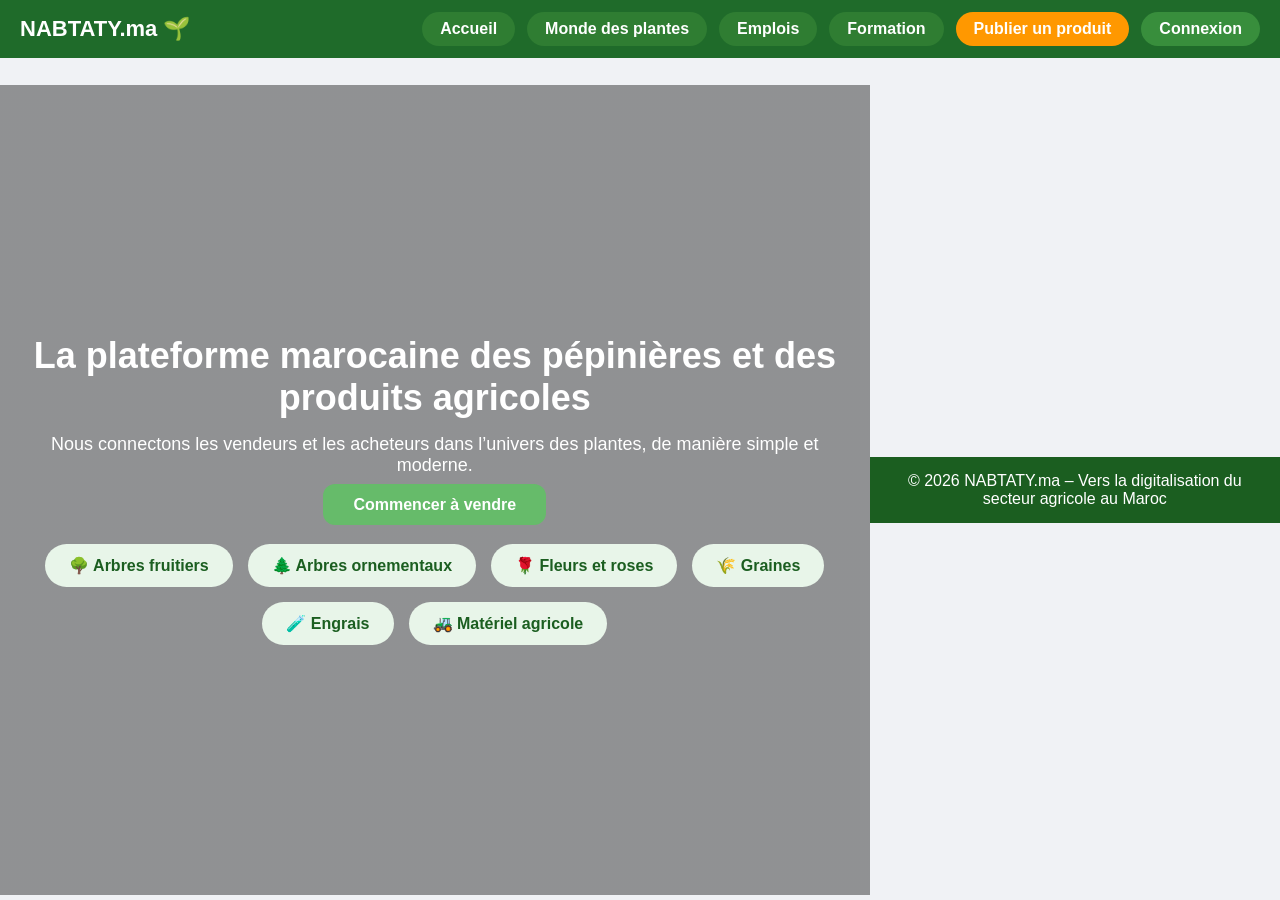
<file: index.html>
<!DOCTYPE html>
<html lang="fr" dir="ltr">
<head>
<meta charset="UTF-8">
<meta name="viewport" content="width=device-width, initial-scale=1.0">
<title>NABTATY.ma – Univers des plantes</title>

<!-- CSS FILE -->
<link rel="stylesheet" href="style.css">
</head>

<body>

<header>
    <div class="navbar">
 <!-- LOGO -->
        <div class="logo">NABTATY.ma 🌱</div>
        <!-- NAVIGATION -->
        <div class="nav-links">
            <a href="#" class="nav-btn">Accueil</a>
            <a href="#" class="nav-btn">Monde des plantes</a>
            <a href="#" class="nav-btn">Emplois</a>
            <a href="#" class="nav-btn">Formation</a>
            <a href="#" class="nav-btn publish-btn">Publier un produit</a>
            <a href="#" class="nav-btn login-btn">Connexion</a>
            
            
            
        </div>

       

    </div>
</header>

<section class="hero">
    <div class="hero-content">
        <h2>La plateforme marocaine des pépinières et des produits agricoles</h2>
        <p>Nous connectons les vendeurs et les acheteurs dans l’univers des plantes, de manière simple et moderne.</p>

        <a href="#" class="cta-btn">Commencer à vendre</a>

        <div class="category-grid">
            <a href="#" class="category-card">🌳 Arbres fruitiers</a>
            <a href="#" class="category-card">🌲 Arbres ornementaux</a>
            <a href="#" class="category-card">🌹 Fleurs et roses</a>
            <a href="#" class="category-card">🌾 Graines</a>
            <a href="#" class="category-card">🧪 Engrais</a>
            <a href="#" class="category-card">🚜 Matériel agricole</a>
        </div>
    </div>
</section>

<footer>
    <p>© 2026 NABTATY.ma – Vers la digitalisation du secteur agricole au Maroc</p>
</footer>

</body>
</html>
</file>
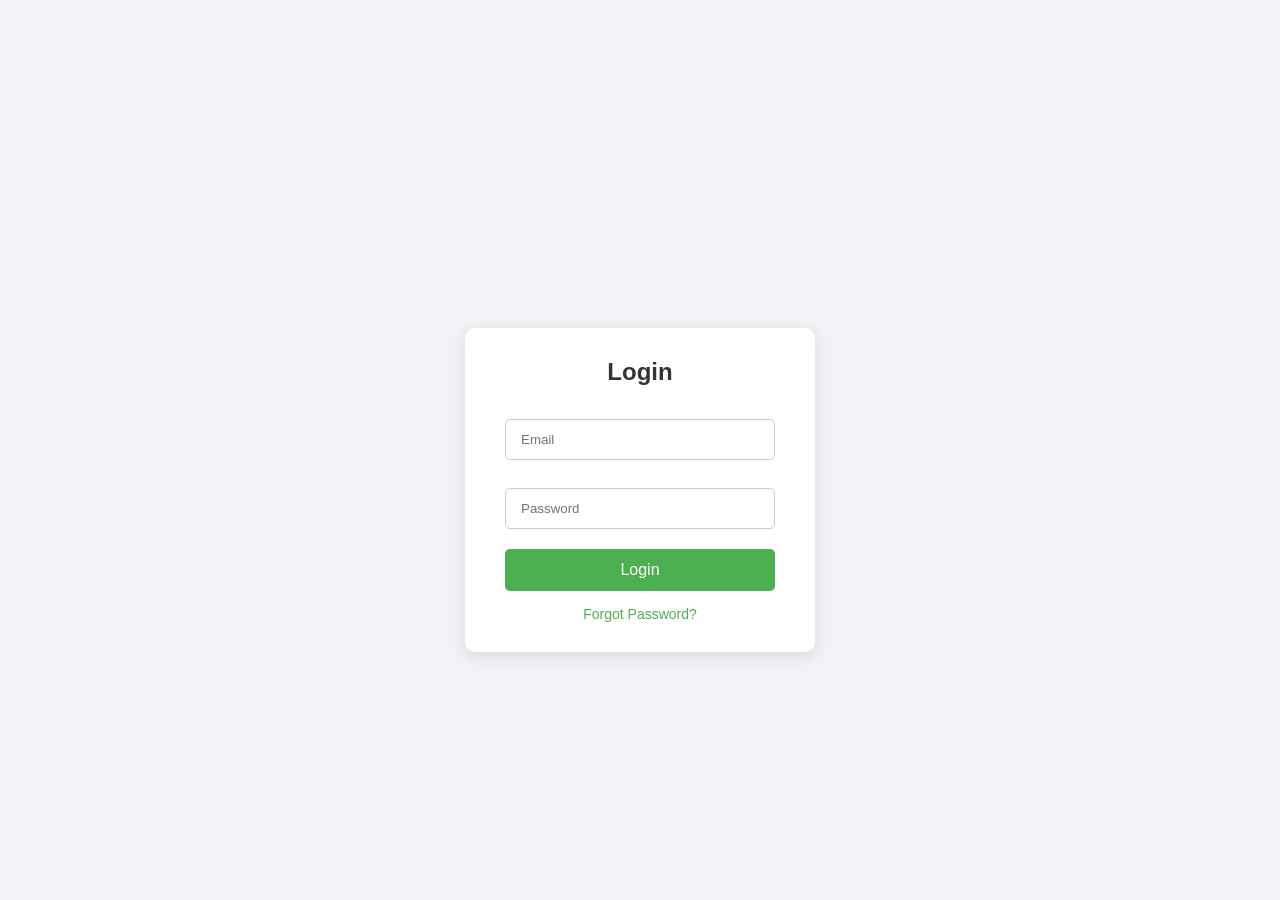
<file: login.html>
<!DOCTYPE html>
<html lang="fr">
<head>
  <meta charset="UTF-8">
  <meta name="viewport" content="width=device-width, initial-scale=1.0">
  <title>Login Page</title>
  <!-- Link to external CSS -->
  <link rel="stylesheet" href="style.css">
</head>
<body>

  <div class="login-container">
    <h2>Login</h2>
    <form>
      <input type="email" placeholder="Email" required>
      <input type="password" placeholder="Password" required>
      <button type="submit">Login</button>
    </form>
    <div class="forgot">
      <a href="#">Forgot Password?</a>
    </div>
  </div>

</body>
</html>
</file>
<file: style.css>
*{
    margin:0;
    padding:0;
    box-sizing:border-box;
    font-family:Tahoma, Arial, sans-serif;
}

body{
    background:#f4f9f4;
    color:#333;
    padding-top:80px;
}

/* NAVBAR */
header{
    background:#1f6b2a;
    position:fixed;
    top:0;
    width:100%;
    z-index:1000;
}

.navbar{
    max-width:1400px;
    margin:auto;
    padding:12px 20px;
    display:flex;
    align-items:center;
    justify-content:space-between;
    gap:15px;
}

/* LOGO */
.logo{
    color:white;
    font-size:22px;
    font-weight:bold;
    white-space:nowrap;
}

/* NAV BUTTONS */
.nav-links{
    display:flex;
    gap:12px;
    align-items:center;
}

.nav-btn{
    background:#2f7d32;
    color:white;
    text-decoration:none;
    padding:8px 18px;
    border-radius:999px;
    font-weight:bold;
    white-space:nowrap;
    transition:
        transform .25s ease,
        box-shadow .25s ease,
        background-color .25s ease;
}

.nav-btn:hover{
    background:#3fa047;
    transform:translateY(-4px) scale(1.05);
    box-shadow:0 10px 20px rgba(0,0,0,.25);
}

/* SPECIAL BUTTONS */
.publish-btn{
    background:#ff9800;
}

.publish-btn:hover{
    background:#fb8c00;
    transform:translateY(-4px) scale(1.08);
    box-shadow:0 12px 24px rgba(255,152,0,.5);
}

.login-btn{
    background:#388e3c;
}

/* HERO */
.hero{
    min-height:90vh;
    background:
    linear-gradient(rgba(0,0,0,.4),rgba(0,0,0,.4)),
    url("https://images.unsplash.com/photo-1501004318641-b39e6451bec6") center/cover;
    display:flex;
    justify-content:center;
    align-items:center;
    text-align:center;
    color:white;
    padding:40px 20px;
}

.hero-content h2{
    font-size:36px;
    margin-bottom:15px;
}

.hero-content p{
    font-size:18px;
    margin-bottom:20px;
}

.cta-btn{
    background:#66bb6a;
    padding:12px 30px;
    border-radius:12px;
    text-decoration:none;
    color:white;
    font-weight:bold;
    transition:.25s;
}

.cta-btn:hover{
    transform:translateY(-3px) scale(1.06);
    box-shadow:0 12px 22px rgba(102,187,106,.5);
}

/* CATEGORY BUTTONS */
.category-grid{
    display:flex;
    flex-wrap:wrap;
    justify-content:center;
    gap:15px;
    margin-top:30px;
}

.category-card{
    background:#e8f5e9;
    padding:12px 24px;
    border-radius:999px;
    font-weight:bold;
    color:#1b5e20;
    text-decoration:none;
    transition:.25s;
}

.category-card:hover{
    background:#66bb6a;
    color:white;
    transform:translateY(-6px) scale(1.08);
    box-shadow:0 14px 28px rgba(0,0,0,.25);
}

/* FOOTER */
footer{
    background:#1b5e20;
    color:white;
    text-align:center;
    padding:15px;
}

/* MOBILE */
@media(max-width:900px){
    .nav-links{
        overflow-x:auto;
    }
}

body {
  font-family: Arial, sans-serif;
  background: #f0f2f5;
  display: flex;
  justify-content: center;
  align-items: center;
  height: 100vh;
  margin: 0;
}

.login-container {
  background: #fff;
  padding: 30px 40px;
  border-radius: 10px;
  box-shadow: 0 4px 15px rgba(0,0,0,0.1);
  width: 350px;
}

.login-container h2 {
  text-align: center;
  margin-bottom: 25px;
}

.login-container input[type="email"],
.login-container input[type="password"] {
  width: 100%;
  padding: 12px 15px;
  margin: 8px 0 20px 0;
  border: 1px solid #ccc;
  border-radius: 5px;
}

.login-container button {
  width: 100%;
  padding: 12px;
  background-color: #4CAF50;
  border: none;
  border-radius: 5px;
  color: white;
  font-size: 16px;
  cursor: pointer;
}

.login-container button:hover {
  background-color: #45a049;
}

.login-container .forgot {
  text-align: center;
  margin-top: 15px;
  font-size: 14px;
}

.login-container .forgot a {
  color: #4CAF50;
  text-decoration: none;
}

.login-container .forgot a:hover {
  text-decoration: underline;
}
</file>
